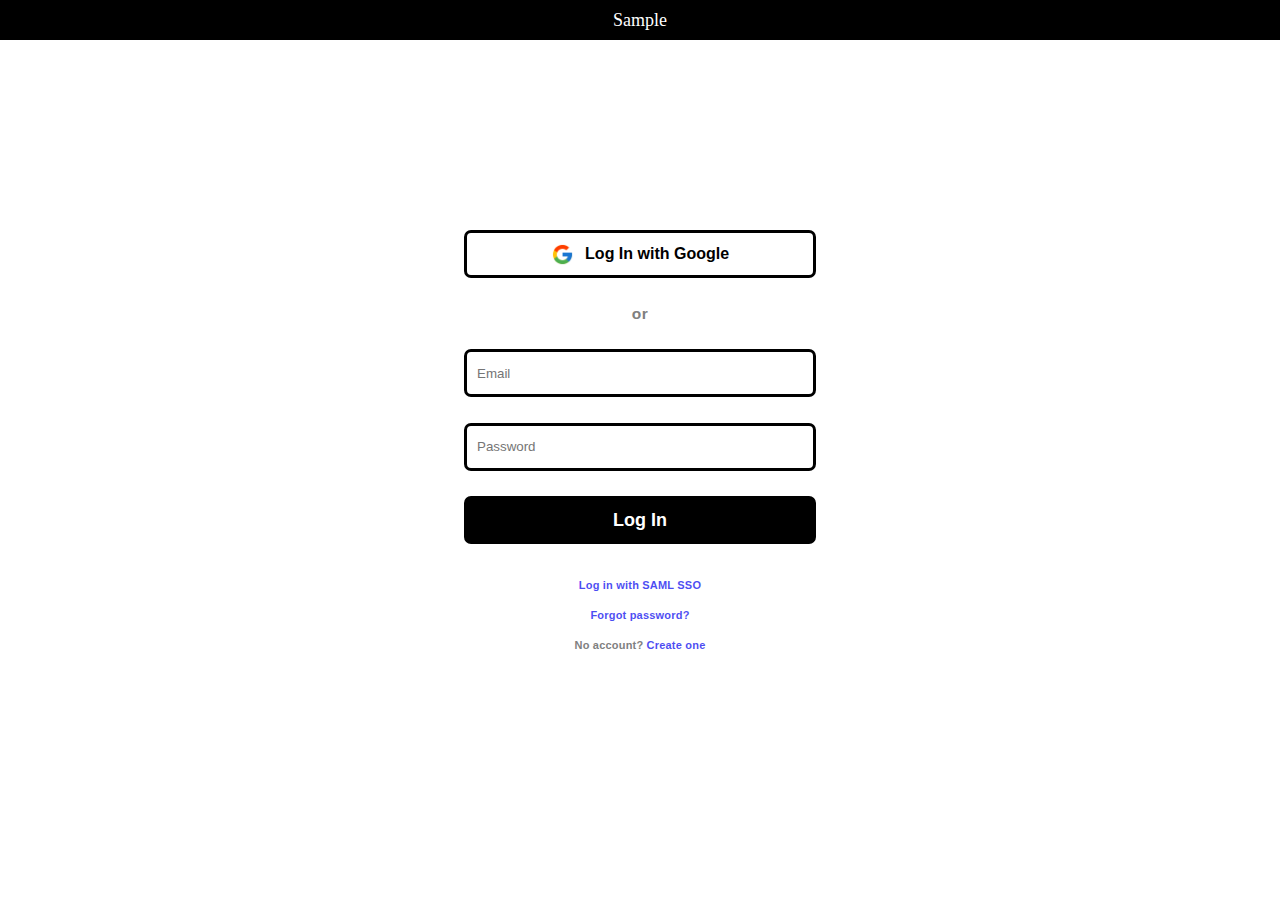
<file: index.html>
<!DOCTYPE html>
<html lang="en">
<head>
  <meta charset="UTF-8">
  <meta name="viewport" content="width=device-width, initial-scale=1.0">
  <link rel="stylesheet" href="styles.css">
  <title>Document</title>
</head>
<body>
  <div class="header">
    <label class="title">Sample</label>
  </div>
  <div class="main-container">
    <div class="google-button">
      <img class="google-icon" src="./Icons/icons8-google-48.png" width="23" height="23">
      Log In with Google
    </div>
    <div class="or">or</div> 
    <form class="form-container">
      <input class="email" type="text" placeholder="Email">
      <input class="password" type="text" placeholder="Password">
      <button class="logIn-button" type="submit">Log In</button>
    </form class="form-container">
    <a href="./saml/index.html">Log in with SAML SSO</a>
    <a href="./forgot/index.html">Forgot password?</a>
    <div class="register">
      No account? 
      <a href="./register/index.html">Create one</a> 
    </div>
  </div>
</body>
</html>
</file>
<file: styles.css>
body {
  background-color: white;
  margin: 0;
}

.header {
  width: 100vw;
  height: 2.5rem;
  display: flex;
  justify-content: center;
  align-items: center;
  background-color: black;
}

.title {
  color: white;
  font-size: 18px;
}

.main-container {
  width: 100vw;
  height: 90vh;
  display: flex;
  flex-direction: column;
  justify-content: center;
  align-items: center;
  background-color: white;
}

.form-container {
  display: flex;
  flex-direction: column;
  justify-content: center;
  align-items: center;
} 

.email, .password {
  width: 22rem;
  height: 3rem;
  margin-bottom: 1.6rem;
  border: 1px solid #ccc;
  border-radius: 4px;
  box-sizing: border-box;
  border: 3.5px solid #000;
  border-radius: 7px; 
}
input[type=text]:focus {
 border-color: blueviolet;
 border-radius: 2px;
}
input[placeholder] {
  padding-left: 10px;
}

.logIn-button {
  width: 22rem;
  height: 3rem;
  margin-bottom: 1.6rem;
  background-color: black;
  color: white;
  font-family: Arial, Helvetica, sans-serif;
  font-size: 18px;
  letter-spacing: normal;
  font-weight: 700;
  cursor: pointer;
  border: 3.5px solid #000;
  border-radius: 7px;
  box-sizing: border-box;
  -webkit-transition: transform .2s ease;
  transition: transform .2s ease;
  -webkit-transform: translateZ(0) scale(1.0, 1.0);
  transform: translateZ(0) scale(1.0, 1.0);
  -webkit-backface-visibility: hidden;
  backface-visibility: hidden; 
}

.google-button {
  margin-bottom: 1.6rem;
  width: 22rem;
  height: 3rem;
  display: flex;
  justify-content: center;
  align-items: center;
  background-color: white;
  font-family: Arial, Helvetica, sans-serif;
  font-size: 16px;
  font-weight: 700;
  border: 3.5px solid #000;
  border-radius: 7px;
  box-sizing: border-box;
  cursor: pointer;
  -webkit-transition: transform .2s ease;
  transition: transform .2s ease;
  -webkit-transform: translateZ(0) scale(1.0, 1.0);
  transform: translateZ(0) scale(1.0, 1.0);
  -webkit-backface-visibility: hidden;
  backface-visibility: hidden;
}

.google-icon {
  margin-right: .7rem;
}

.google-button:hover, .logIn-button:hover {
  -webkit-transform: translateY(-3px);
  transform: translateY(-3px);
}

.google-button:active, .logIn-button:active {
  -webkit-transform: translateY(0);
  transform: translateY(0);
}

.or {
  margin-bottom: 1.6rem;
  color: gray;
  font-family: Arial, Helvetica, sans-serif;
  line-height: 20px;
  letter-spacing: .5px;
  font-size: 15.5px;
  font-weight: 600;
}

a, .register {
  opacity: .7;
  font-family: Arial, Helvetica, sans-serif;
  line-height: 30px;
  letter-spacing: .2px;
  font-size: 11px;
  font-weight: 600;
  text-decoration: none;
}

.register {
  opacity: 1;
  color: gray;
}

a:hover {
  text-decoration: underline;
}

a:visited {
  color: blue;
  text-decoration: none;
}
</file>
